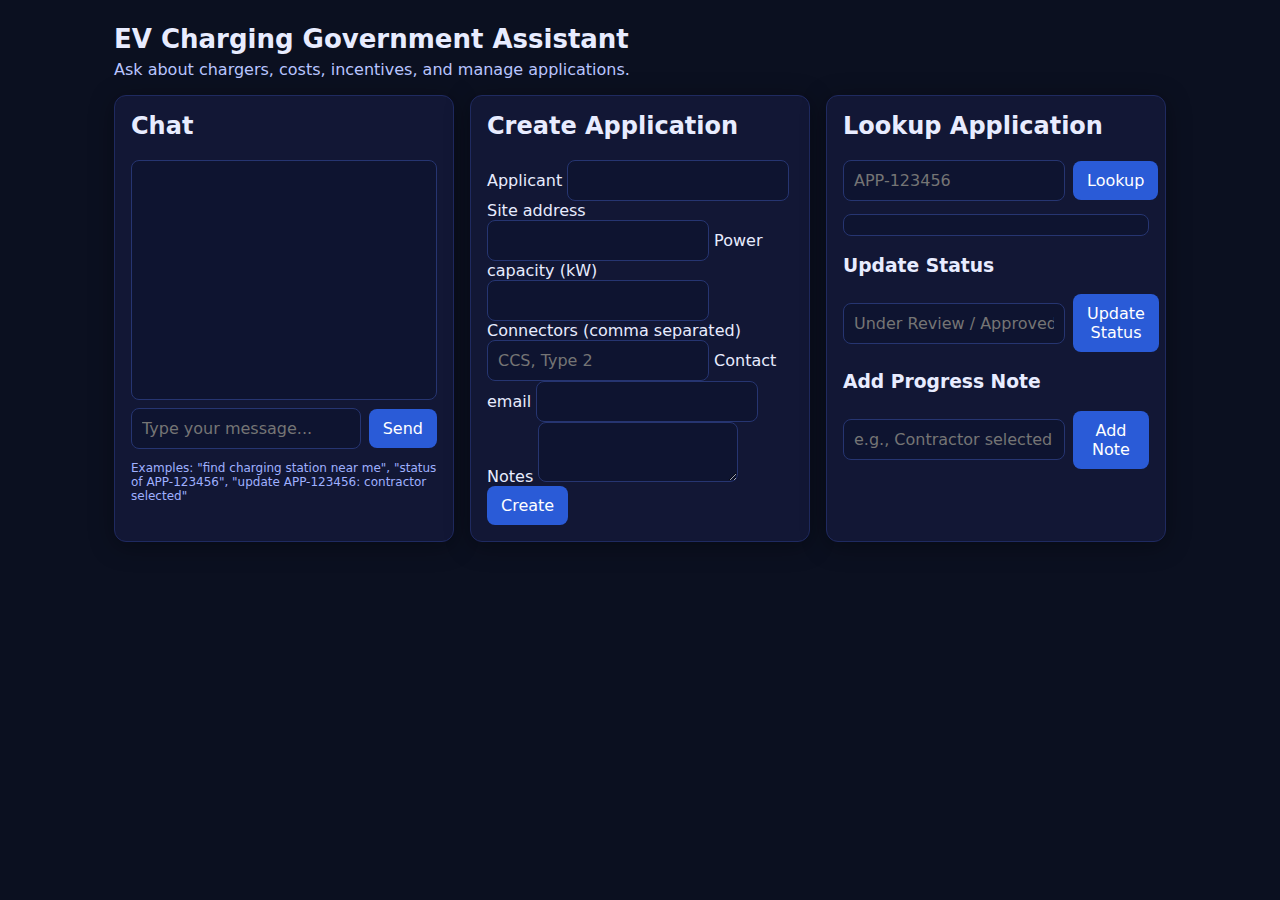
<file: static/index.html>
<!doctype html>
<html lang="en">
<head>
  <meta charset="utf-8" />
  <meta name="viewport" content="width=device-width, initial-scale=1" />
  <title>EV Charging Government Assistant</title>
  <link rel="stylesheet" href="/static/styles.css" />
</head>
<body>
  <div class="container">
    <header>
      <h1>EV Charging Government Assistant</h1>
      <p>Ask about chargers, costs, incentives, and manage applications.</p>
    </header>

    <main class="grid">
      <section class="card" id="chat-card">
        <h2>Chat</h2>
        <div id="chat-log" class="chat-log"></div>
        <div class="row">
          <input id="chat-input" type="text" placeholder="Type your message..." />
          <button id="chat-send">Send</button>
        </div>
        <p class="hint">Examples: "find charging station near me", "status of APP-123456", "update APP-123456: contractor selected"</p>
      </section>

      <section class="card">
        <h2>Create Application</h2>
        <form id="app-form">
          <label>Applicant <input name="applicant" required /></label>
          <label>Site address <input name="site_address" required /></label>
          <label>Power capacity (kW) <input name="power_capacity_kw" type="number" min="1" required /></label>
          <label>Connectors (comma separated) <input name="connectors" placeholder="CCS, Type 2" /></label>
          <label>Contact email <input name="contact_email" type="email" /></label>
          <label>Notes <textarea name="notes"></textarea></label>
          <button type="submit">Create</button>
        </form>
        <div id="create-result"></div>
      </section>

      <section class="card">
        <h2>Lookup Application</h2>
        <div class="row">
          <input id="lookup-id" placeholder="APP-123456" />
          <button id="lookup-btn">Lookup</button>
        </div>
        <pre id="app-json" class="json"></pre>
        <h3>Update Status</h3>
        <div class="row">
          <input id="status-text" placeholder="Under Review / Approved / Rejected" />
          <button id="status-btn">Update Status</button>
        </div>
        <h3>Add Progress Note</h3>
        <div class="row">
          <input id="progress-text" placeholder="e.g., Contractor selected" />
          <button id="progress-btn">Add Note</button>
        </div>
      </section>
    </main>
  </div>

  <script src="/static/app.js"></script>
</body>
</html>
</file>
<file: static/styles.css>
*{box-sizing:border-box}body{margin:0;font-family:system-ui,-apple-system,Segoe UI,Roboto,Ubuntu,Cantarell,Noto Sans,sans-serif;background:#0b1020;color:#e8ecff}a{color:#9ec1ff}
.container{max-width:1100px;margin:0 auto;padding:24px}
header{margin-bottom:16px}header h1{margin:0 0 6px;font-size:26px}header p{margin:0;color:#b9c5ff}
.grid{display:grid;grid-template-columns:repeat(auto-fit,minmax(300px,1fr));gap:16px}
.card{background:#121735;border:1px solid #1f2a60;border-radius:12px;padding:16px;box-shadow:0 4px 24px rgba(0,0,0,.35)}
.card h2{margin-top:0}
.row{display:flex;gap:8px;align-items:center}
input,textarea,button{font:inherit}
input,textarea{flex:1;background:#0e1430;border:1px solid #263571;border-radius:8px;padding:10px;color:#e8ecff}
button{background:#2a5bd7;border:0;color:white;border-radius:8px;padding:10px 14px;cursor:pointer}
button:hover{background:#3466e5}
.chat-log{height:240px;overflow:auto;background:#0e1430;border:1px solid #263571;border-radius:8px;padding:10px;margin-bottom:8px}
.msg{margin:8px 0;padding:8px 10px;border-radius:8px;max-width:90%}
.msg.user{background:#1b2552;margin-left:auto}
.msg.bot{background:#15204a}
.hint{color:#9fb0ff;font-size:12px}
.json{background:#0e1430;border:1px solid #263571;border-radius:8px;padding:10px;max-height:220px;overflow:auto}
</file>
